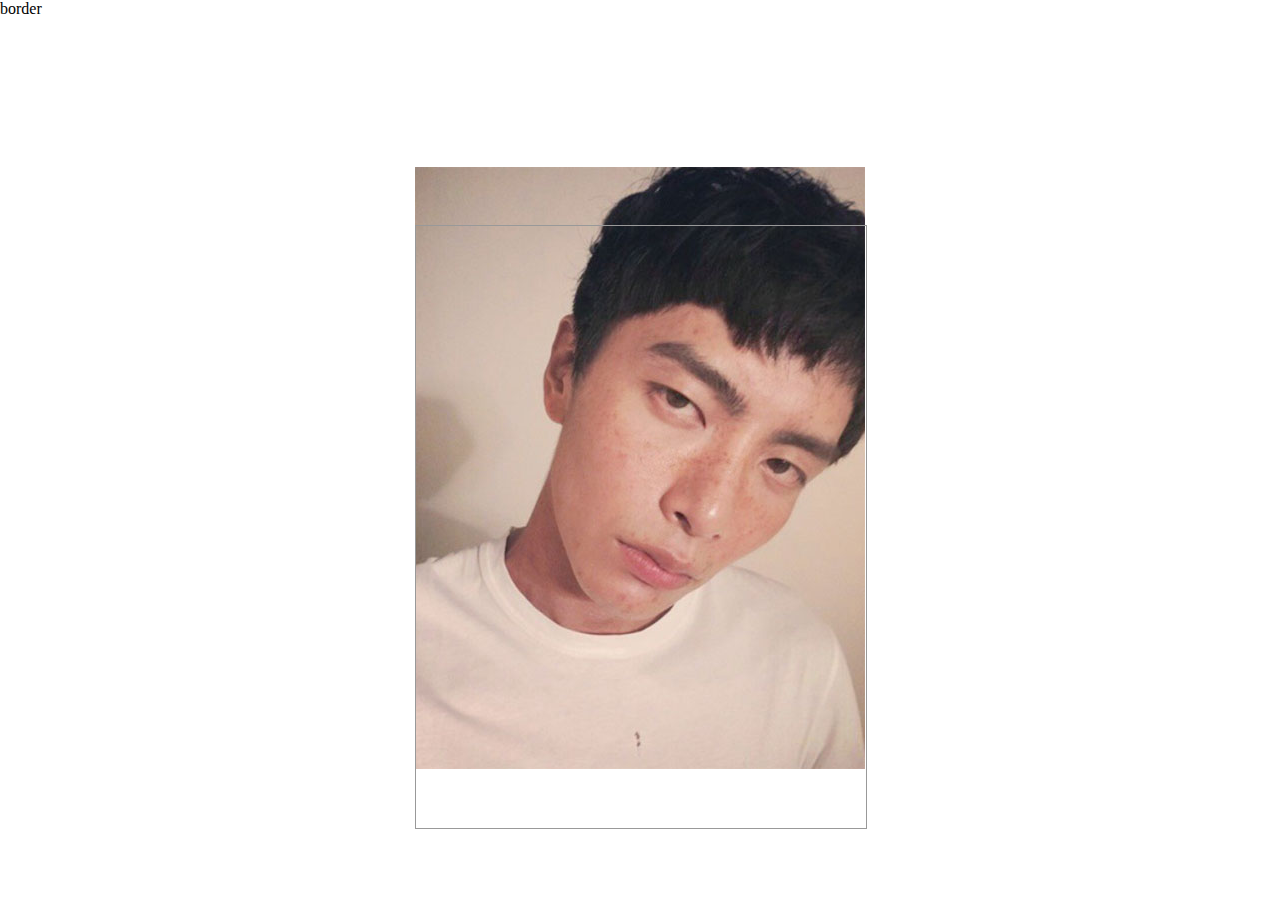
<file: 1border/index.html>
<!DOCTYPE html><html lang="en">
    <head>
        <meta charset="UTF-8">
        <meta http-equiv="X-UA-Compatible" content="IE=edge">
        <meta name="viewport" content="width=device-width, initial-scale=1.0">
        <tltle>border</tltle>
        <link rel="stylesheet" href="style.css">
    </head>
<body>
    <div class="loader">
        <div class="loader_blob">
            <img src="image.jpg" alt="이미지">
        </div>
        <div class="ro"><!--rotate애니-->
            <div class="loader_blob2"></div><!-- border애니-->
        </div>
    </div>
</body>
</html>
</file>
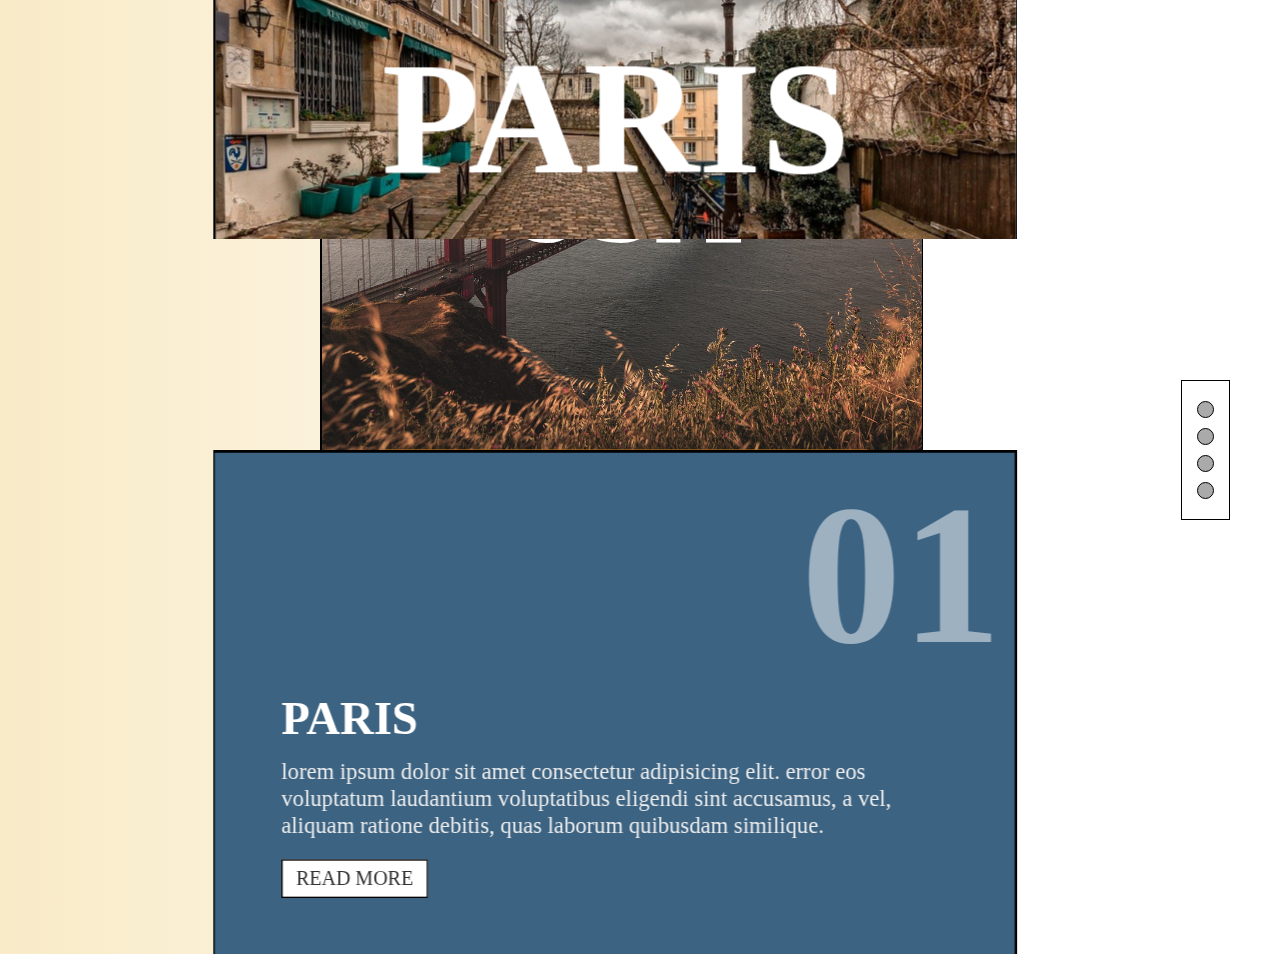
<file: 2cube/index.html>
<!DOCTYPE html>
<html lang="en">

<head>
    <meta charset="UTF-8">
    <meta http-equiv="X-UA-Compatible" content="IE=edge">
    <meta name="viewport" content="width=device-width, initial-scale=1.0">
    <title>cube</title>
    <link rel="stylesheet" href="style.css">
</head>

<body>
    <input type="radio" id="r1" name="buttons" checked>

    <input type="radio" id="r2" name="buttons">

    <input type="radio" id="r3" name="buttons">

    <input type="radio" id="r4" name="buttons">

    <div class="controls">
        <label for="r1"></label>
        <label for="r2"></label>
        <label for="r3"></label>
        <label for="r4"></label>
    </div>

    <div class="container clearfix">
        <div class="image-container">
            <div class="box to-p">
                <img src="images/img1.jpg" alt="usa">
                <h3>usa</h3>
            </div><!-- box -->
            <div class="box back">
                <img src="images/img2.jpg" alt="india">
                <h3>india</h3>
            </div><!-- box -->
            <div class="box bottom">
                <img src="images/img3.jpg" alt="japan">
                <h3>japan</h3>
            </div><!-- box -->
            <div class="box front">
                <img src="images/img4.jpg" alt="paris">
                <h3>paris</h3>
            </div><!-- box -->

        </div><!-- image-container -->

        <!-- 인라인요소 a테그, span테그 -->
        <div class="box-container">
            <div class="box front">
                <div class="content">
                    <span class="number">01</span>
                    <h3>paris</h3>
                    <p>Lorem ipsum dolor sit amet consectetur adipisicing elit. Error eos voluptatum laudantium
                        voluptatibus eligendi sint accusamus, a vel, aliquam ratione debitis, quas laborum quibusdam
                        similique.</p>
                    <a href="#">read more</a>
                </div>
            </div><!-- front -->
            <div class="box bottom">
                <div class="content">
                    <span class="number">02</span>
                    <h3>paris</h3>
                    <p>Lorem ipsum dolor sit amet consectetur adipisicing elit. Error eos voluptatum laudantium
                        voluptatibus eligendi sint accusamus, a vel, aliquam ratione debitis, quas laborum quibusdam
                        similique.</p>
                    <a href="#">read more</a>
                </div>
            </div><!-- bottom -->
            <div class="box back">
                <div class="content">
                    <span class="number">03</span>
                    <h3>india</h3>
                    <p>Lorem ipsum dolor sit amet consectetur adipisicing elit. Error eos voluptatum laudantium
                        voluptatibus eligendi sint accusamus, a vel, aliquam ratione debitis, quas laborum quibusdam
                        similique.</p>
                    <a href="#">read more</a>
                </div>
            </div><!-- top -->
            <div class="box top">
                <div class="content">
                    <span class="number">02</span>
                    <h3>japan</h3>
                    <p>Lorem ipsum dolor sit amet consectetur adipisicing elit. Error eos voluptatum laudantium
                        voluptatibus eligendi sint accusamus, a vel, aliquam ratione debitis, quas laborum quibusdam
                        similique.</p>
                    <a href="#">read more</a>
                </div>
            </div><!-- top -->


        </div><!-- box-container -->


</body>

</html>
</file>
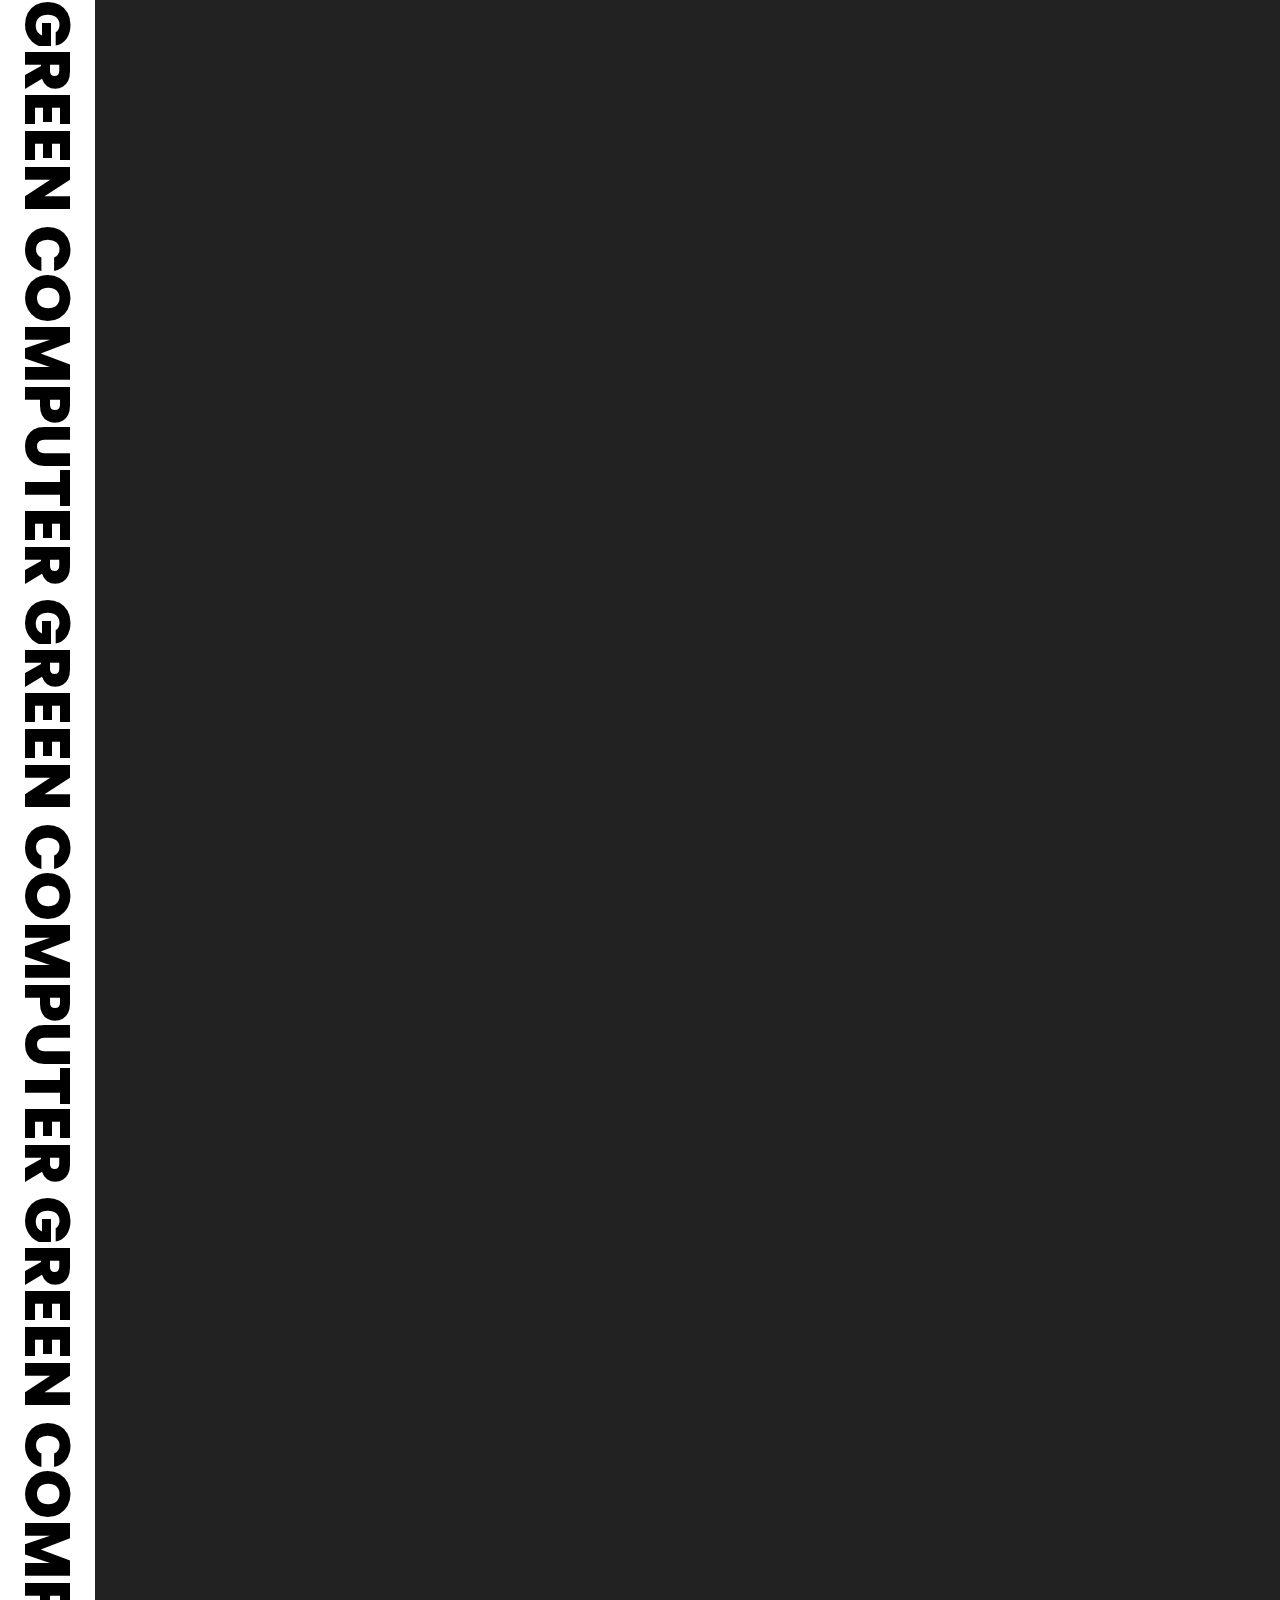
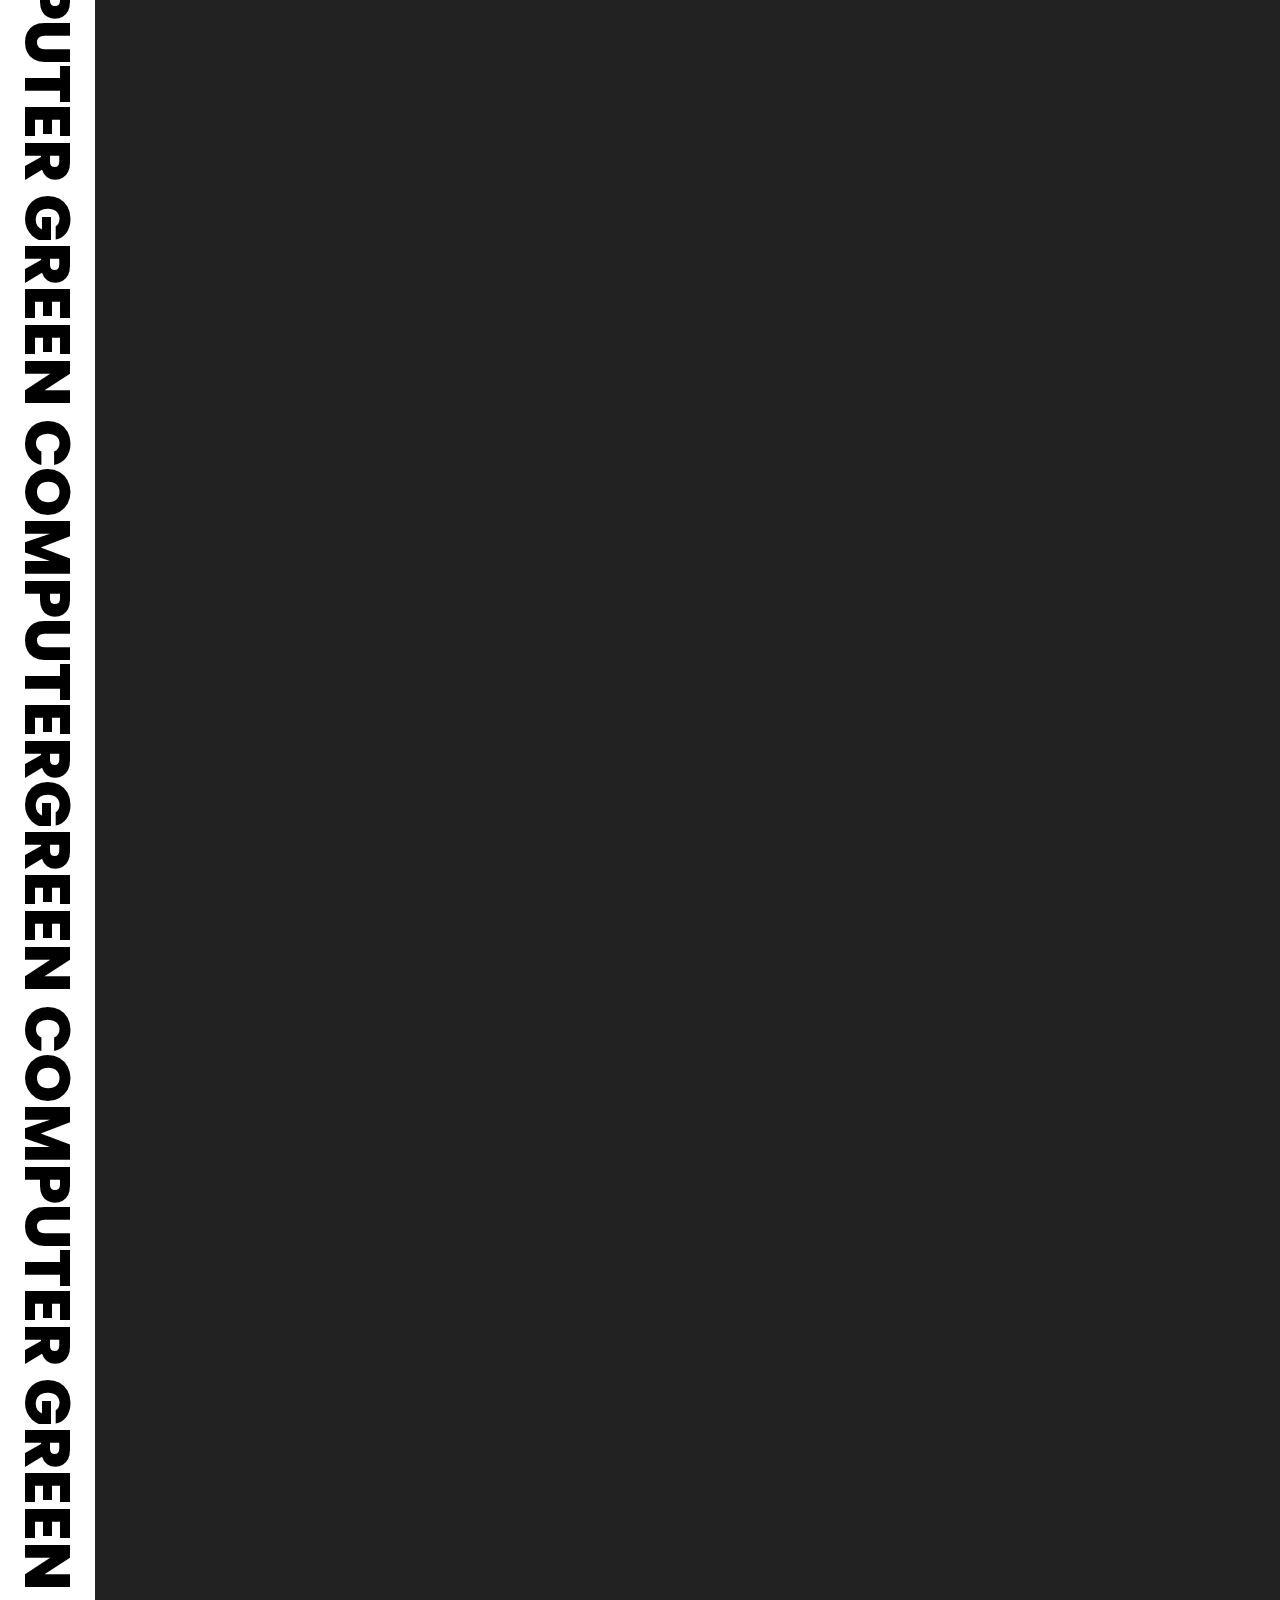
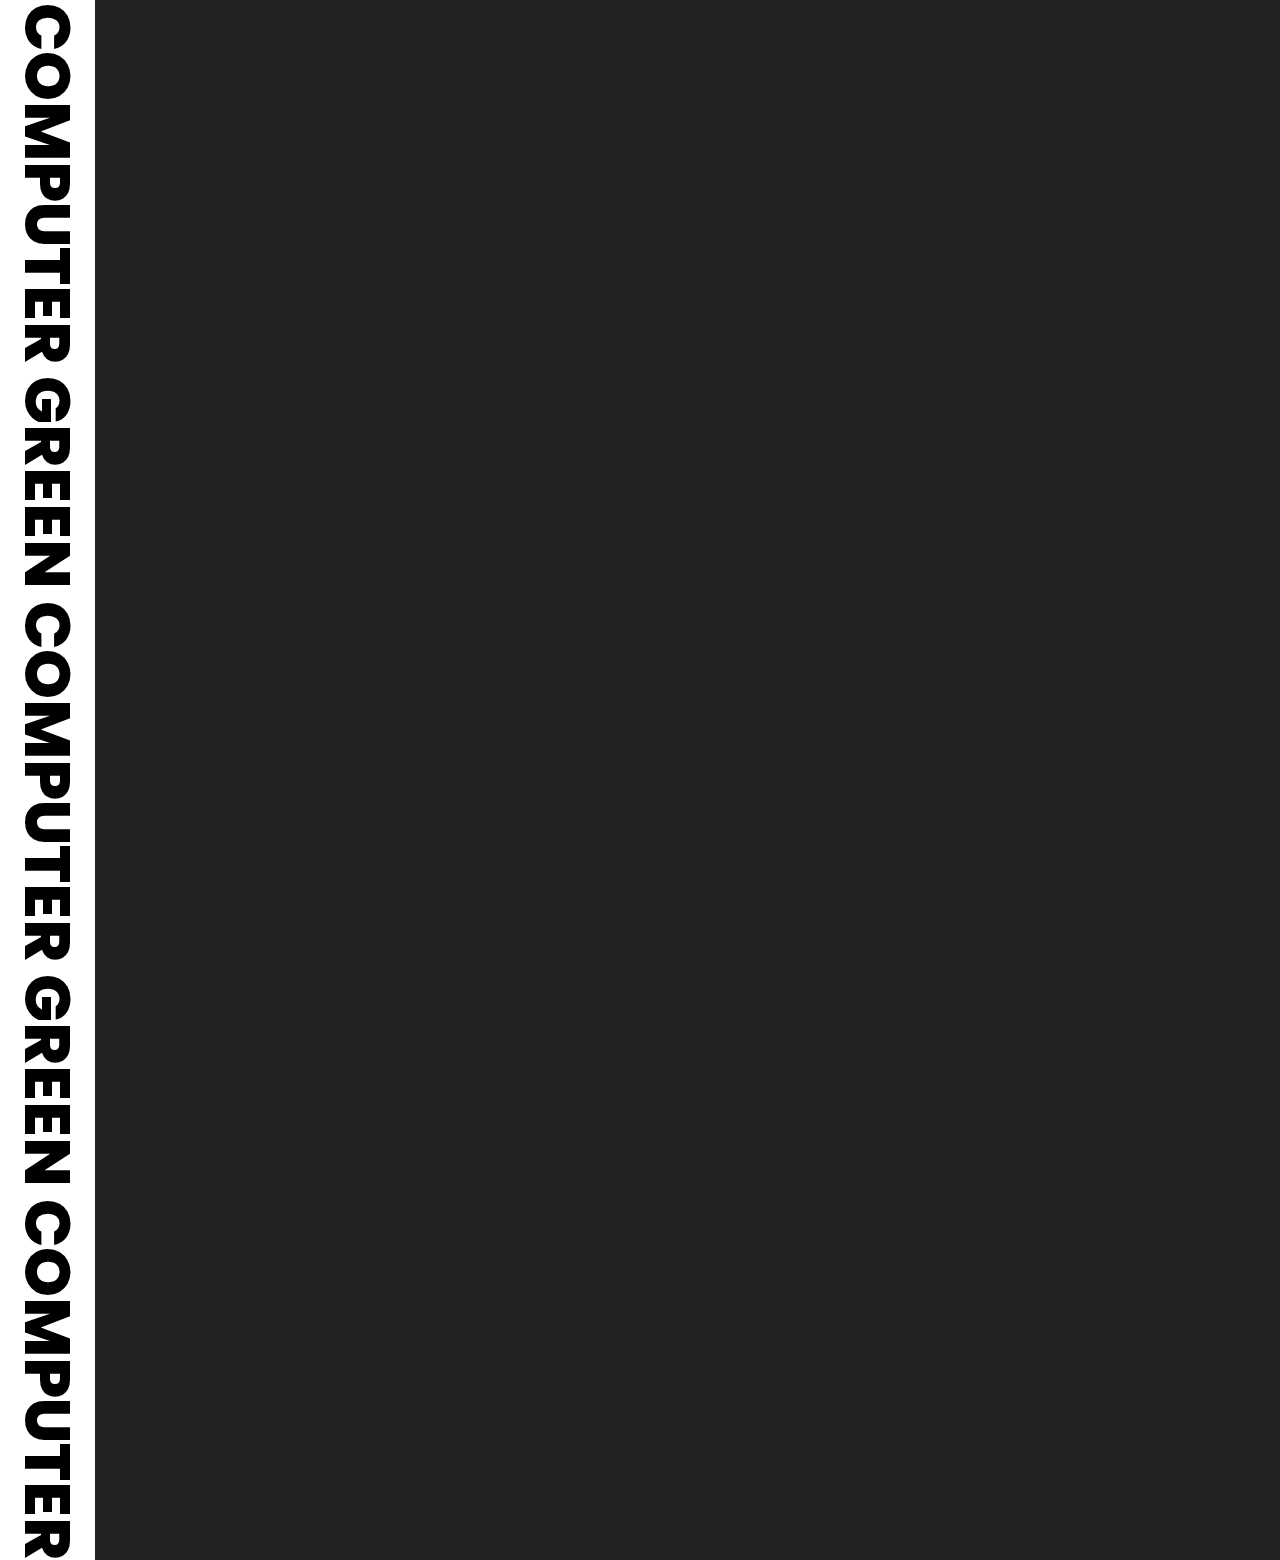
<file: 3textani/index.html>
<!DOCTYPE html>
<html lang="en">
<head>
    <meta charset="UTF-8">
    <meta http-equiv="X-UA-Compatible" content="IE=edge">
    <meta name="viewport" content="width=device-width, initial-scale=1.0">
    <title>text animation</title>
    <link rel="stylesheet" href="style.css">
</head>
<body>
    <section>
        <div class="scroll">
            <div>
                Green <span>computer</span>
                Green <span>computer</span>
                Green <span>computer</span>
                Green <span>computer</span>
            </div>

            <div>
                Green <span>computer</span>
                Green <span>computer</span>
                Green <span>computer</span>
                Green <span>computer</span>
            </div>
        </div>
    </section>
</body>
</html>
</file>
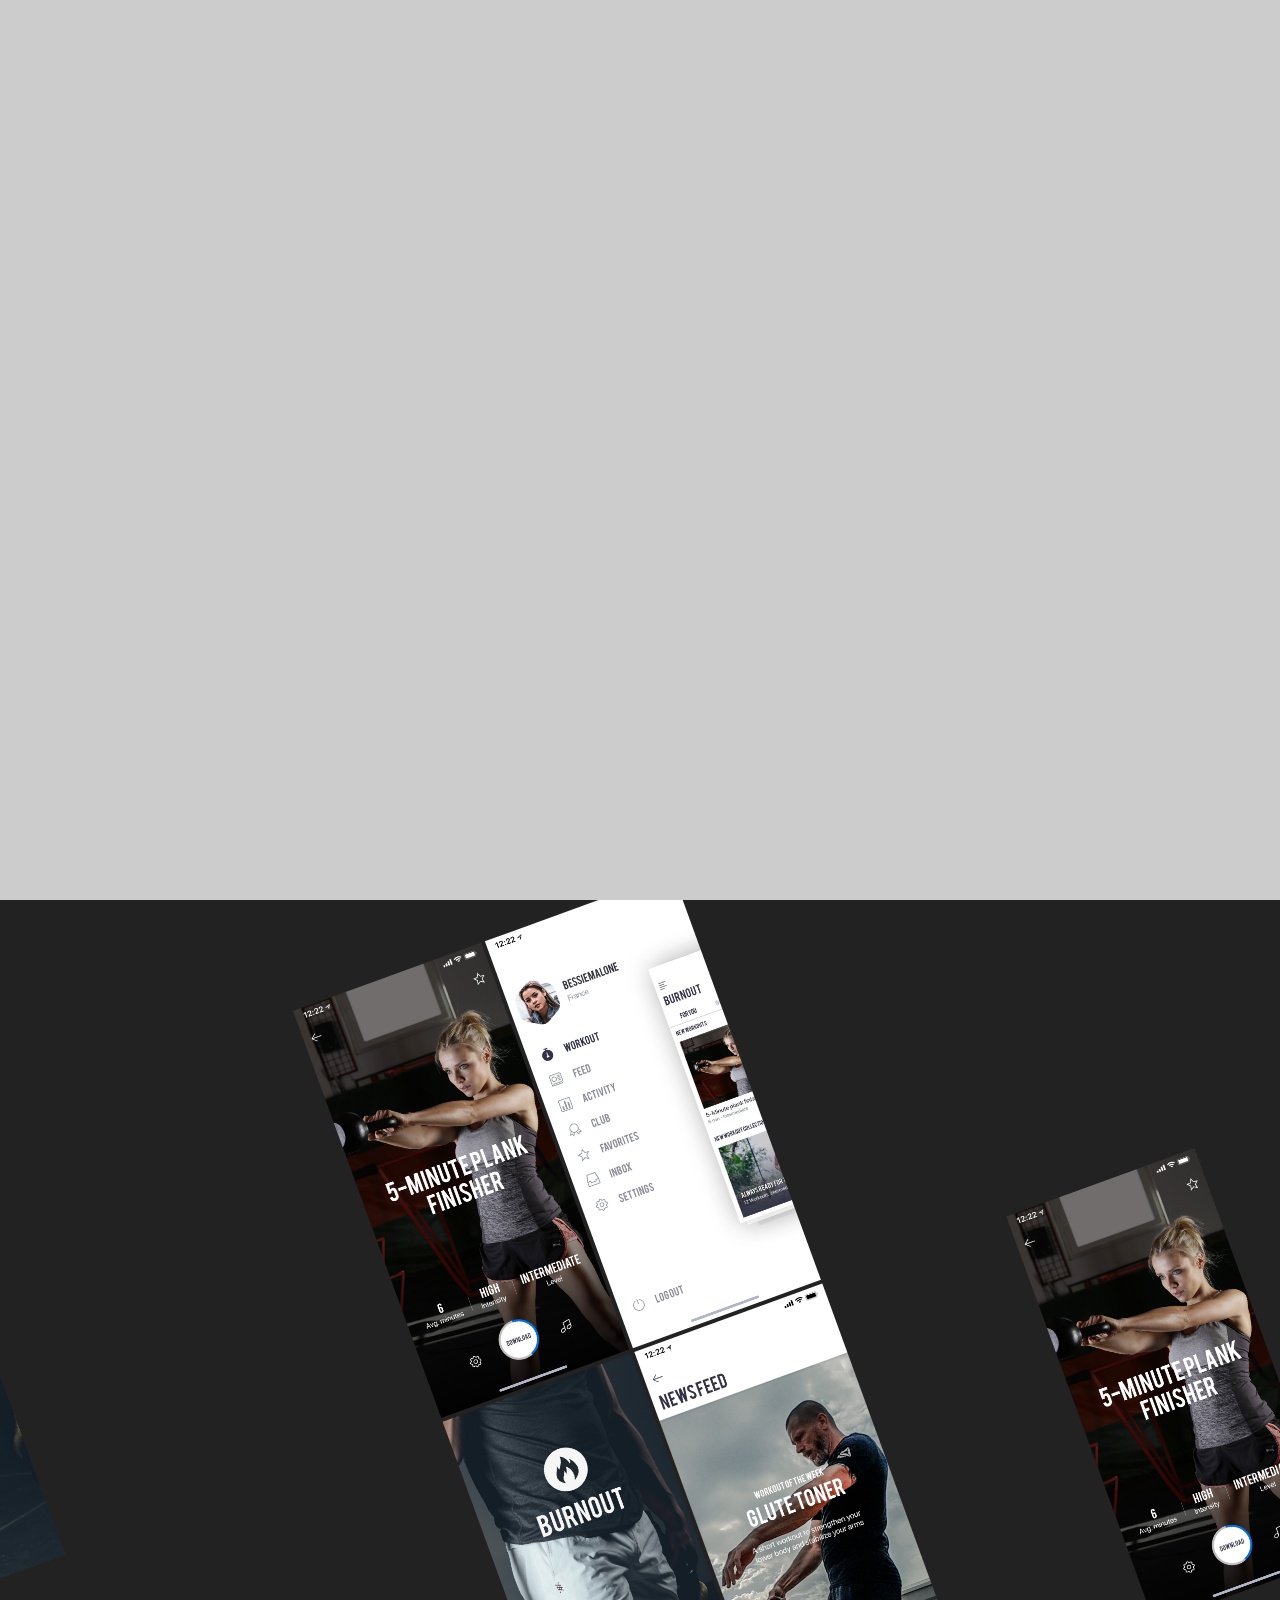
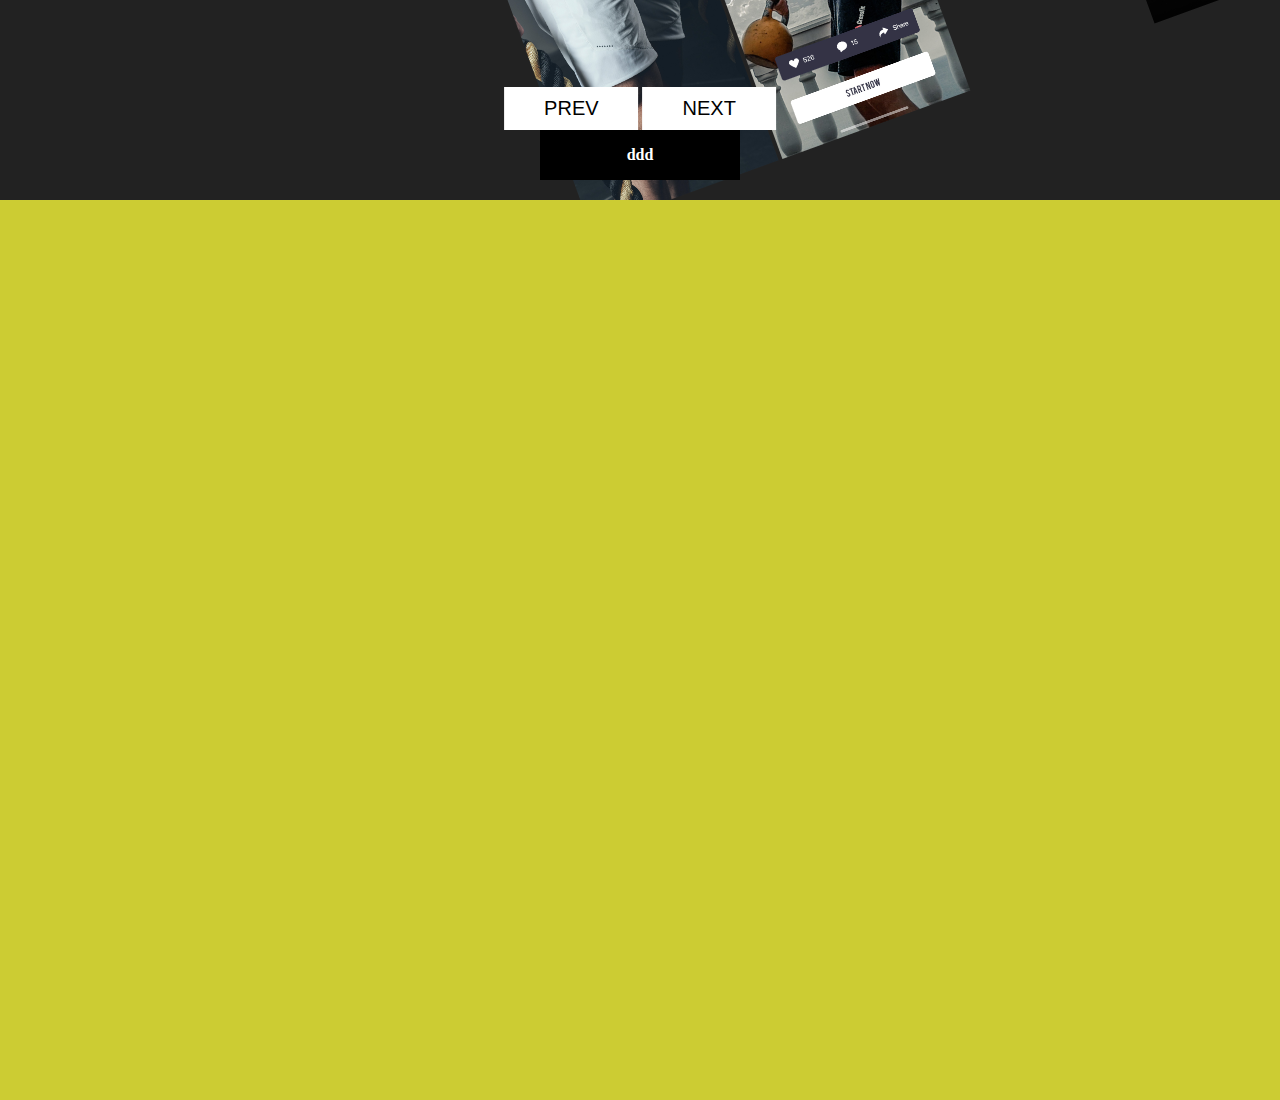
<file: 5pageslide/index.html>
<!DOCTYPE html>
<html lang="en">
<head>
    <meta charset="UTF-8">
    <meta http-equiv="X-UA-Compatible" content="IE=edge">
    <meta name="viewport" content="width=device-width, initial-scale=1.0">
    <title>Document</title>
    <link rel="stylesheet" href="css/style.css">
</head>
<body>
    <section style="height:100vh; background-color:#ccc;"></section>
    
    <section class="main">
        <div class="contentWrap">
            <img class="img0" src="image/fin0.jpg" alt="이미지0">
            <img class="img1" src="image/fin1.jpg" alt="이미지1">
            <img class="img2" src="image/fin2.jpg" alt="이미지2">
            <img class="img3" src="image/fin3.jpg" alt="이미지3">
        </div><!-- //contentWrap -->
        <div class="contentWrap">
            <img class="img0" src="image/fin2.jpg" alt="이미지0">
            <img class="img1" src="image/fin3.jpg" alt="이미지1">
            <img class="img2" src="image/fin0.jpg" alt="이미지2">
            <img class="img3" src="image/fin1.jpg" alt="이미지3">
        </div><!-- //contentWrap -->
        <div class="contentWrap">
        </div><!-- //contentWrap -->
        <div class="textWrap">
            <h2 class="active">ddd</h2>
        </div>
        <div class="buttonWrap">
            <button class="btn1">PREV</button>
            <button class="btn2">NEXT</button>
            
        </div>
    </section>
    
    <section style="height:100vh; background-color:#cc3;"></section>


    <script src="https://code.jquery.com/jquery-1.12.4.js"></script>
    <script>
        var button = $('button');
        var contentWrap = $('.contentWrap');
        var imgArr = $('img');
        var title = $('h2');
        var pageNum = 0;
        var totalNum = 0;

        totalNum = contentWrap.length;//3
        //console.log(totalNum);

        imgArr.removeClass('active');
        contentWrap.eq(pageNum).find('img').addClass('active');

        $('.btn1').click(function(){
            if(pageNum>0){
                pageNum--;//1씩 빼기
            }else{
                pageNum = totalNum - 1;
            }
            imgArr.removeClass('active');
        contentWrap.eq(pageNum).find('img').addClass('active');
        title.text("PAGE : " + (pageNum + 1) +"/" + totalNum);

        });





        $('.btn2').click(function(){
            if(pageNum< totalNum - 1){
                pageNum++; //1씩 더하다
            } else{
                pageNum = 0; 
            }
            imgArr.removeClass('active');
            contentWrap.eq(pageNum).find('img').addClass('active');
            title.text("PAGE : " + (pageNum + "/" + totalNum - 1));
        });

    </script>
</body>
</html>
</file>
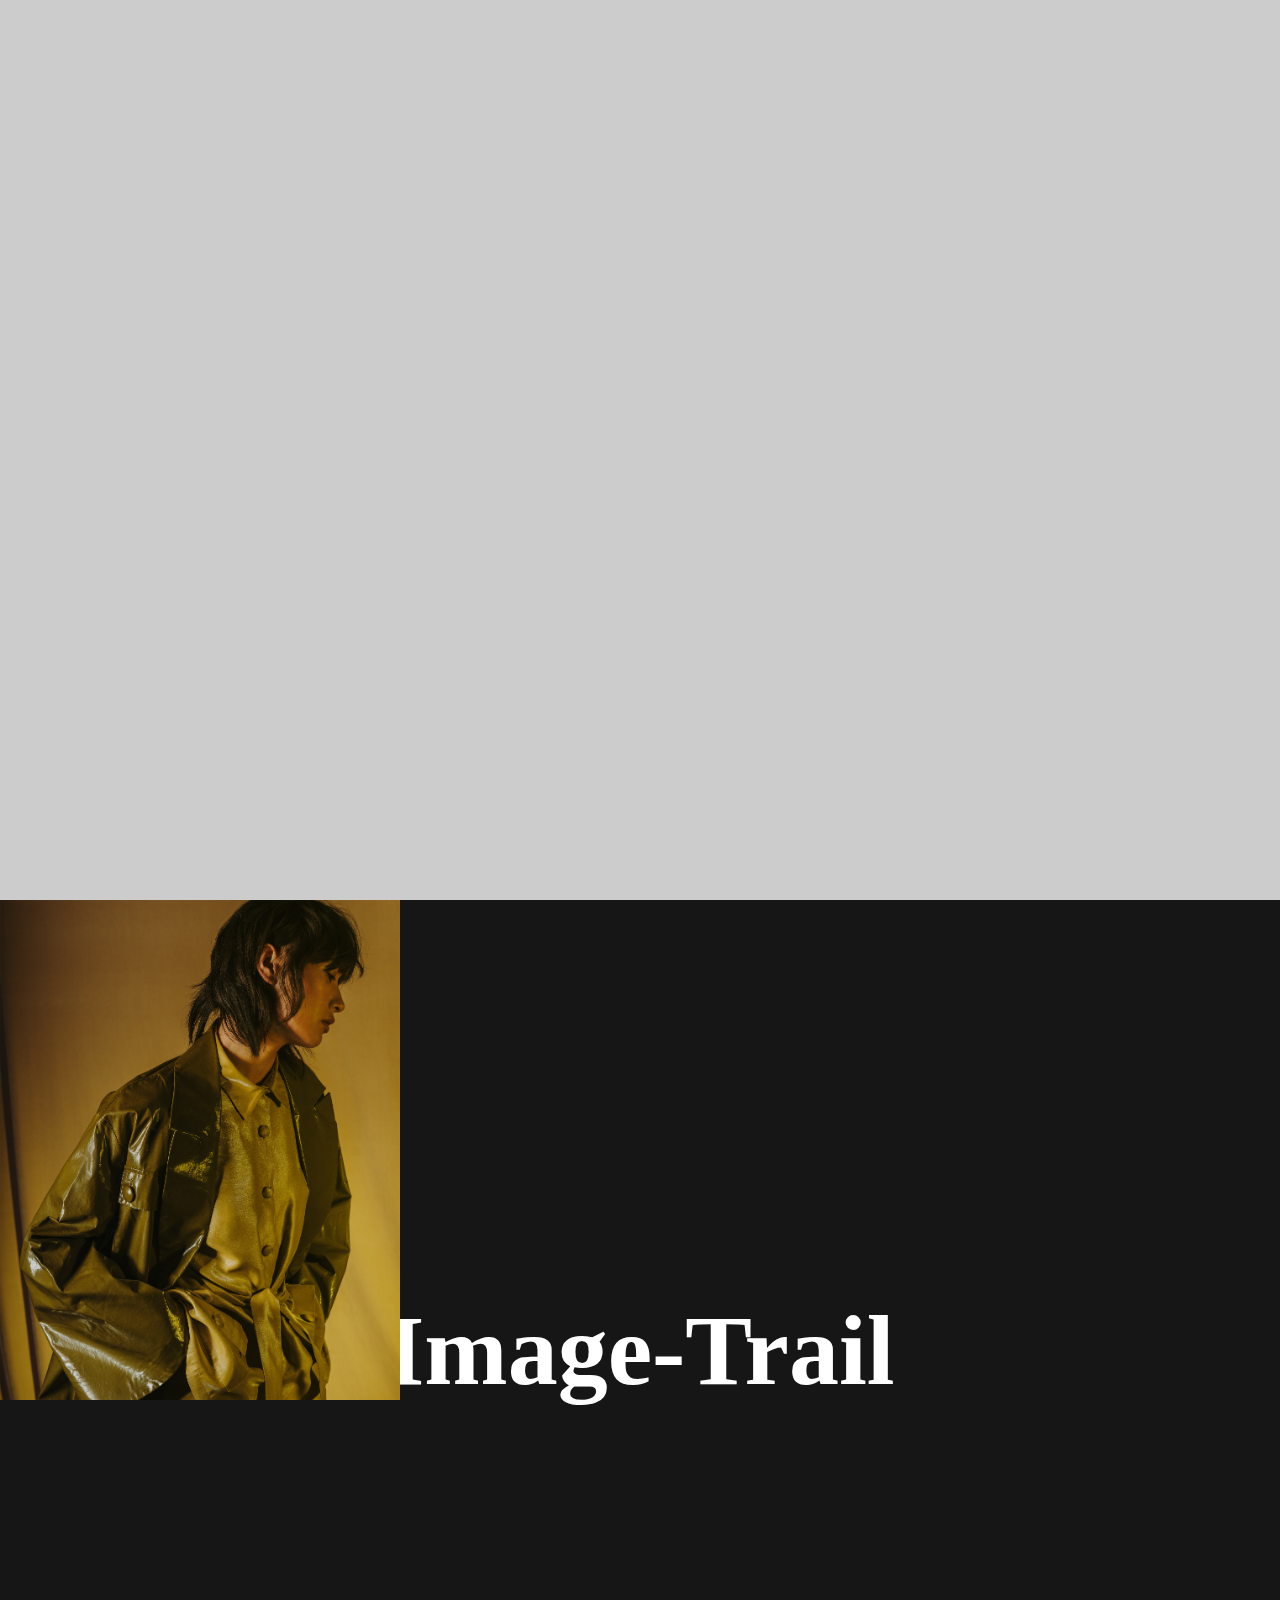
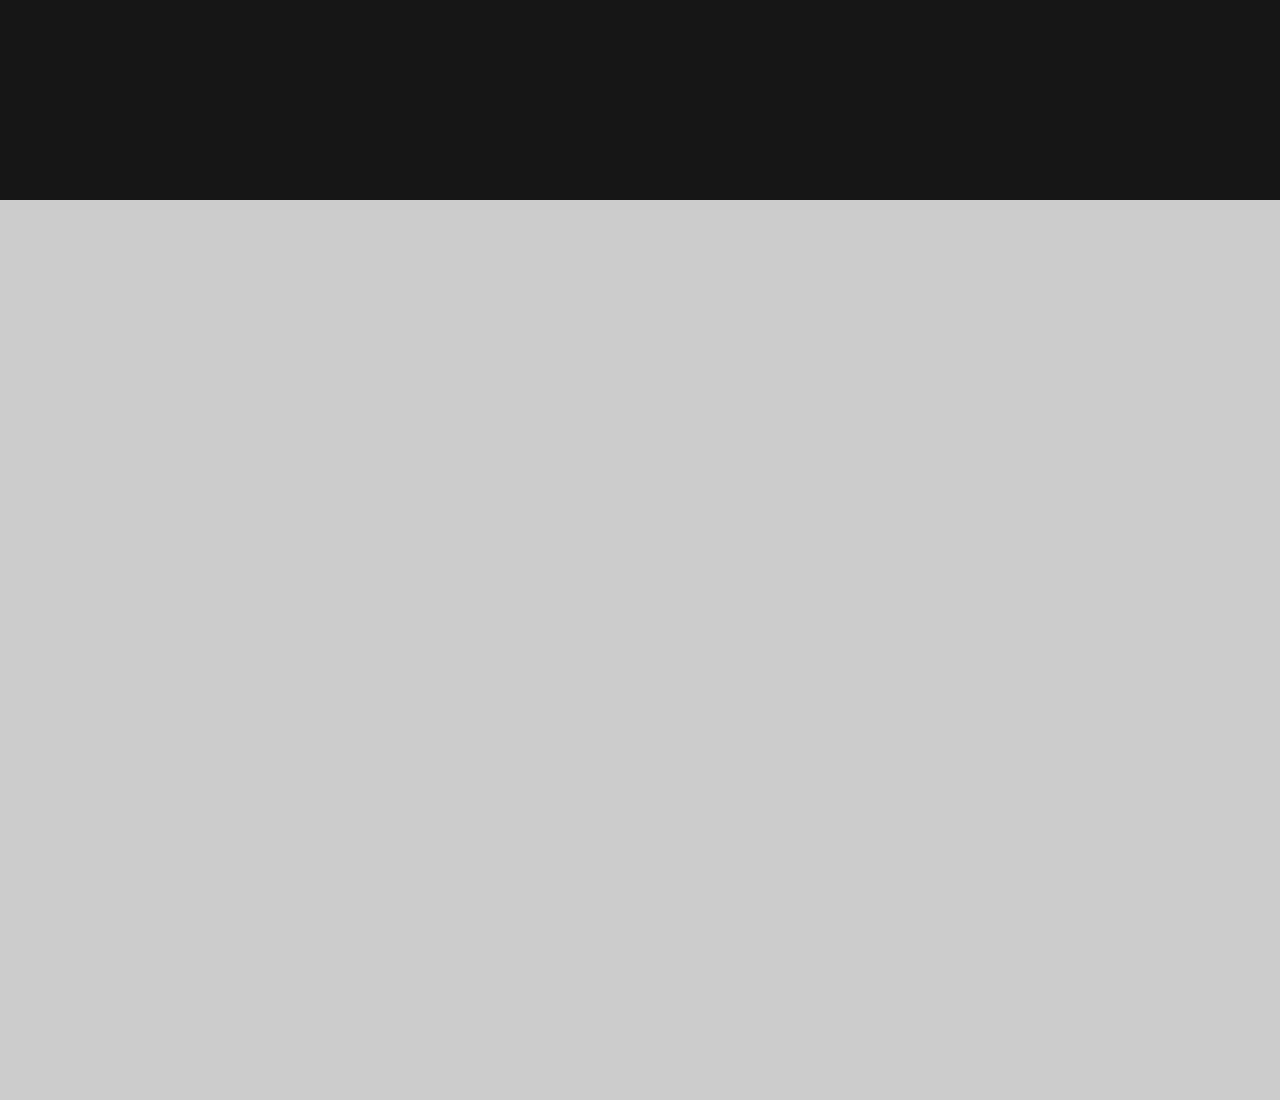
<file: 6img-trail/index.html>
<!DOCTYPE html>
<html lang="en">
<head>
    <meta charset="UTF-8">
    <meta http-equiv="X-UA-Compatible" content="IE=edge">
    <meta name="viewport" content="width=device-width, initial-scale=1.0">
    <title>Document</title>
    <link rel="shortcut icon" href="favicon.png" type="image/x-icon">
    <link rel="stylesheet" href="style.css">
</head>
<body>
    <div class="top" style="height: 100vh; background:#ccc"></div>
    
    <div class="main">
        <h1>Image-Trail</h1>
        <div class="img img-1"></div>
        <div class="img img-2"></div>
        <div class="img img-3"></div>
        <div class="img img-4"></div>
        <div class="img img-5"></div>
    </div>

    <div class="bottom" style="height: 100vh; background:#ccc"></div>



    <script src="https://code.jquery.com/jquery-1.12.4.min.js"></script>
    <script>

        var img1 =$('.img-1');
        var img2 =$('.img-2');
        var img3 =$('.img-3');
        var img4 =$('.img-4');
        var img5 =$('.img-5');
        var main =$('.main');

        main.mousemove(function(e){
            var x = e.clientX;
            var y = e.clientY;
            //console.log(y);
            img1.css({top: y - 50 + "px", left:x - 200 + "px"});
            img2.css({top: y - 50 + "px", left:x - 200 + "px"});
            img3.css({top: y - 50 + "px", left:x - 200 + "px"});
            img4.css({top: y - 50 + "px", left:x - 200 + "px"});
            img5.css({top: y - 50 + "px", left:x - 200 + "px"});
            
        });
    </script>
</body>
</html>
</file>
<file: 1border/style.css>
@charset "UTF-8";

*{margin:0; padding:0;}

.loader{height: 100vh}
.loader_blob{
    position:relative;
    width: 450px; height: 602px;
    left: 50%;
    top: 50%;
    /* translate의 백분율은 기준이 자신이다*/
    transform: translate(-50%, -50%);
    animation: go 6s infinite alternate;
    overflow: hidden;
}

.loader_blob image{width: 450px; height: 602px;}

/* 선애니 */
.ro{
    position:absolute;
    width: 450px; height: 602px;
    left: calc(50% - 225px);
    top: calc(50% - 225px);
    /* translate의 백분율은 기준이 자신이다*/
    
    animation: rotate 6s infinite alternate; 

}
.ro .loader_blob2{
    width: 450px; height: 602px;
    border: 1px solid #999;
    animation: go 6s infinite alternate;
    
}


@keyframes go{
    0% {border-radius: 70% 34% 66% / 56% 22% 78% 44%;} 
    50% {border-radius: 37% 63% 74% 26% / 36% 37% 63% 64%;}
    100% {border-radius: 67% 33% 86% 14% / 23% 52% 48% 77%;}
}


@keyframes rotate{
    0%{
        /* 0초 */
        /* deg --> dergee 각도 */
        transform: rotate(0deg);
        
    }
    100%{
        /* 6초가 끝나는 지점 */
        transform: rotate(360deg);
    }

}
</file>
<file: 2cube/style.css>
@charset "UTF-8";

*{margin:0; padding: 0;
text-transform: uppercase;}

body{
height: 100vh;
background: linear-gradient(90deg, #F9EBC8 1%, white 70%);

}

.clearfix::after{
    content: "";
    clear:both;
    display: block;
}

.container{
    perspective: 1000px;
    position: absolute;
    left: 50%; top: 50%;
    transform: translate(-50%, -50%);
}

.image-container{
    position: relative;
    float:left;
    width: 600px;
    height: 500px;
    transform-style: preserve-3d;
    transition: 0.5s cubic-bezier(0.44, -0.01, 0.44, 1.33);/* ease: 값을 변경할 수 있다. */
    transform: rotateX(0deg) translateZ(0px);
}

.image-container .box{
    position: absolute;
    height: 500px;
    width: 600px;
    border: 2px solid #000;
    border-right: 1px solid #000;
}

.image-container .box img{
    width: 100%;
    height: 100%;
    object-fit: cover;
}

.image-container .box h3{
    position: absolute;
    left: 50%; top: 50%;
    transform: translate(-50%, -50%);
    font-size: 120px;
    color: #fff
}

.box-container{
    transition: 0.5s cubic-bezier(0.44, -0.01, 0.44, 1.33);/* ease: 값을 변경할 수 있다. */
    transform-style: preserve-3d; /* //3d가 만들어진다. */
    /* overflow: hidden; */
    float:left;
    width: 600px;
    height: 500px;

    transform: rotate(0deg) translateZ(0px);
}

.box-container .box{
    position: absolute;
    width: 600px;
    height: 500px;
    border: 2px solid #000;
    border-left: 1px solid #000;
    background-color: #3c6382;
}

.box-container .box .content{
    padding: 50px;
    padding-top: 30%;/* //%의 기준은 부모의 넓이가 기준임 (패딩, 마진) */
}

.box-container .box .content .number{
    position: absolute;
    top: 5px; right: 10px;
    font-size: 150px;
    color: rgba(255, 255, 255, 0.5);
    font-weight: bold;

}

.box-container .box .content h3{
    font-size: 35px;
    color: #fff;
}

.box-container .box .content p{
    font-size: 17px;
    color: #eee;
    text-transform: lowercase;
    padding: 10px 0;
}

.box-container .box .content a{
    margin-top: 5px;/* //a요소를 인라인요소이므로 적용안됨 */
    display: inline-block;
    /* //inline요소 --> 글자와 같은 속성을 가진 요소를 말한다. 
    자식의 공간만큼이 차지함
    마진과 패딩의 양쪽값(오,왼쪽)만 적용됨
    그러므로 상하의 값은 적용이 안됨 */
font-size: 15px;
padding: 5px 10px;
background-color: #fff;
color: #333;
text-decoration: none;
border: 1px solid #000;
transition: 0.3s;
}

.box-container .box .content a:hover{
    background-color: #333;
    color: #fff;
}

.box-container .box:nth-child(2){/* //형제중에서 둘째 */
background-color: #8e44ad;
}

.box-container .box:nth-child(3){
background-color: #e58e26;
}

.box-container .box:nth-child(4){
background-color: #b71540;
}

.front{transform: rotateX(0deg) translateZ(250px);}
.bottom{transform: rotateX(-90deg) translateZ(250px);}
.back{transform: rotateX(-180deg) translateZ(250px);}
.top{transform: rotateX(90deg) translateZ(250px);}

#r1, #r2, #r3, #r4{ display: none;}
.controls{
    position: fixed;
    top: 50%;
    right: 50px;
    transform: translateY(-50%);
    background-color: #fff;
    border: 1px solid #000;
    padding: 10px 5px;

}
.controls label{
    display: block;
    height: 15px; width: 15px;
    border: 1px solid #000;
    background-color: #aaa;
    border-radius: 50%;
    margin: 10px;
}
.controls label:hover{
    background-color: #333;

}
/* ~ : 내 동생들, */
/* #r2:checked ~ .controls label.box:nth-child(2){
    background-color: #8e44ad;
} */

#r1:checked ~ .container .image-container {
    transform: rotateX(0deg) translateZ(0);
}

#r2:checked ~ .container .image-container {
    transform: rotateX(-90deg) translateZ(0);
}
#r3:checked ~ .container .image-container {
    transform: rotateX(-180deg) translateZ(0);
}
#r4:checked ~ .container .image-container {
    transform: rotateX(-270deg) translateZ(0);
}

#r1:checked ~ .container  .box-container{
    transform: rotateX(0deg) translateZ(0);
}

#r2:checked ~ .container  .box-container{
    transform: rotateX(90deg) translateZ(0);
}
#r3:checked ~ .container  .box-container{
    transform: rotateX(180deg) translateZ(0);
}
#r4:checked ~ .container  .box-container{
    transform: rotateX(270deg) translateZ(0);
}
</file>
<file: 3textani/style.css>
@charset "UTF-8";

@import url('https://fonts.googleapis.com/css2?family=Poppins:wght@800&display=swap');

*{magin:0; padding:0;}
body{
    font-family: 'Poppins', sans-serif;
    background-color: #222;
}

section{
    width: 100%; height: 100vh;
    /* 100vh--> 화면의 높이와 동일 */
}

section .scroll{
    display: flex;
    position: absolute;
    left: 95px; top: 0;
    transform: rotate(90deg);
    transform-origin: left top;

}
section .scroll div{

    background-color: #fff;
    text-transform: uppercase;
    font-weight: 800;
    font-size: 64px;
    white-space: nowrap;
    animation: animate1 40s linear infinite;

}
section .scroll div:nth-child(2){
    animation: animate1 40s linear infinite;
}



section .scroll div span{}

@keyframes animate1{
    0%{transform: translateX(100%)}
    100%{transform: translateX(-100%)}

}

@keyframes animate2{
    0%{transform: translateX(0%)}
    100%{transform: translateX(-200%)}

}
</file>
<file: 5pageslide/css/style.css>
@charset "UTF-8";

*{margin: 0; padding: 0;}
body{background-color: #222;}

.main{position: relative;
    height: 100vh;
    overflow: hidden;
}

.main .contentWrap{
    position: absolute;
    left:50%; top:50%;
    transform: translate(-50%, -50%) rotate(-20deg);
    width: 420px;
}

.main .contentWrap img{
    width: 200px;
    transition: 0.8s;
}

.main .contentWrap img.img0{
    transform: translate(-300%,0%);
    transition: 0.1s;
}

.main .contentWrap img.img1{
    transform: translate(0%,-300%);
    transition: 0.2s;
}

.main .contentWrap img.img2{
    transform: translate(300%,0%);
    transition: 0.3s;
}

.main .contentWrap img.img3{
    transform: translate(0%,300%);
    transition: 0.4s;
    opacity: 1;
}

.main .contentWrap img.active{
    transform: translate(0%,0%);
}

.main .textWrap{
    position: absolute;
    left: 50%;
    transform: translateX(-50%);
    bottom: 20px;
    background: #000;width: 200px;
    text-align: center;
}
.main .textWrap h2{color: #fff;
font-size: 16px; padding: 16px 0;}

.main .buttonWrap{
    position: absolute;
    left: 50%;
    transform: translateX(-50%);
    bottom: 70px;}
.main .buttonWrap button{
    border: none;
    background: #fff;
    font-size: 20px;
    padding: 10px 40px;
}
</file>
<file: 6img-trail/style.css>
@charset "UTF-8";
*{margin:0; padding:0;}
body{
    background: #161616;
}

.main{
    position: relative;
    height: 100vh;
}
.main h1{
    position: absolute;
    left:50%; top:50%;
    transform: translate(-50%,-50%);
    color: #fff; font-size: 100px;
}
.main .img{
    position: absolute;
    width: 400px; height: 500px;
    /* poinet-events: none; */
    transition-timing-function: ease-out;
    
}
.main .img.img-1{
    background: url(img/img-1.jpg);
    background-size: cover;
    transition-duration: 0.8s;
}
.main .img.img-2{
    background: url(img/img-2.jpg);
    background-size: cover;
    transition-duration: 0.6s;
}
.main .img.img-3{
    background: url(img/img-3.jpg);
    background-size: cover;
    transition-duration: 0.4s;
}
.main .img.img-4{
    background: url(img/img-4.jpg);
    background-size: cover;
    transition-duration: 0.2s;
}
.main .img.img-5{
    background: url(img/img-5.jpg);
    background-size: cover;
    transition-duration: 0.05s;
}
</file>
